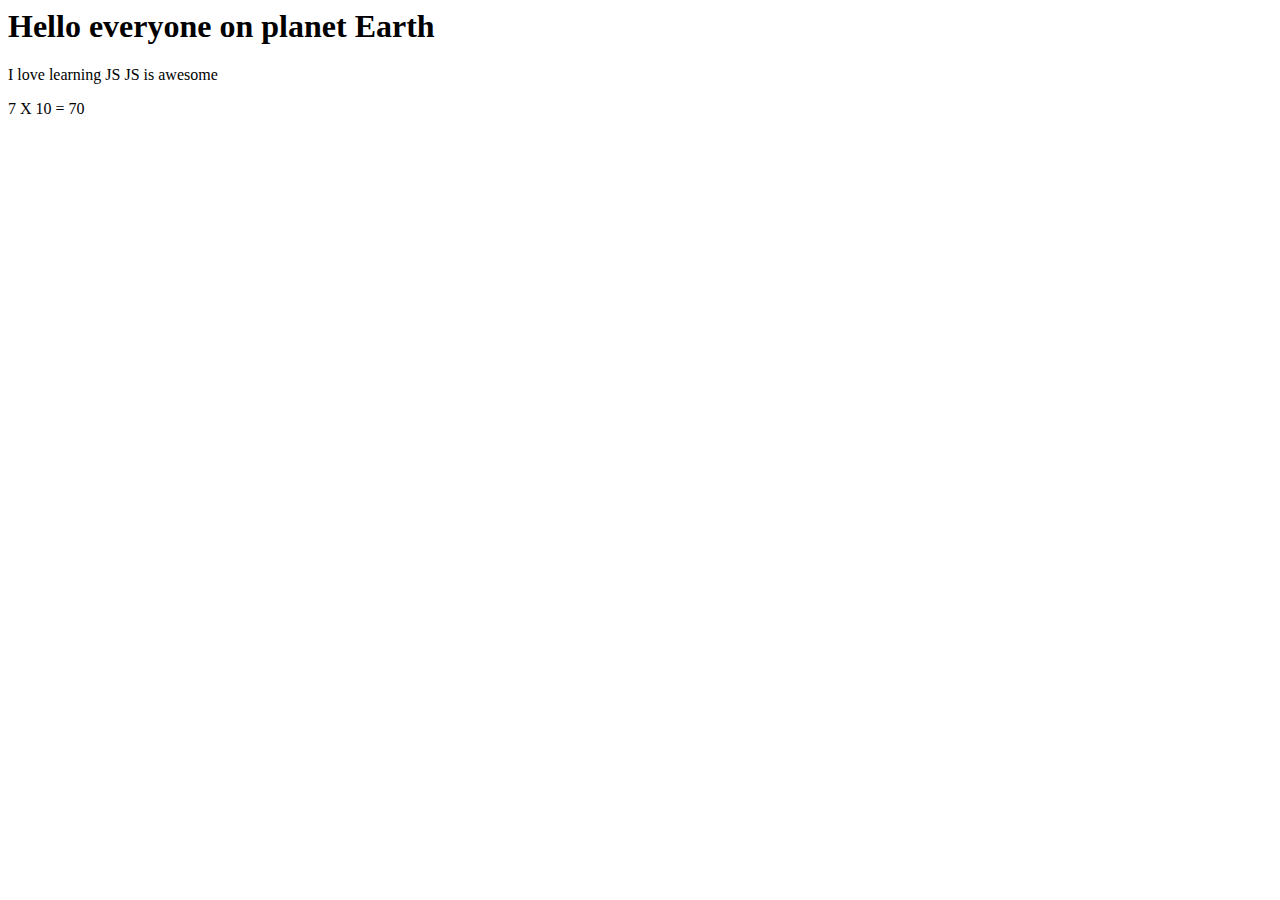
<file: Learning JS/index.html>
<html>
    
      <head>
          <link rel="stylesheet" type="text/css"href="style.css">
    </head>
    <body>
         <h1 id="heading1">Hello</h1>
        <p id="paragraph1"></p>
        <p id="paragraph2"></p>
        
        
        <script>
            var text1;
            var text2;
            var text3;
            
            
            var numA = 7;
            var numB = 10;
            
            text1= "Hello everyone on planet Earth";
            text2 = "I love learning JS";
            text3 = " JS is awesome";
            
            document.getElementById("heading1").innerHTML = (text1);
            document.getElementById("paragraph1").innerHTML= (text2  + text3);
            document.getElementById("paragraph2").innerHTML= (numA + " X " + numB + " = " + numA * numB);
            
            
         </script>
      </body>
    
</html>
</file>
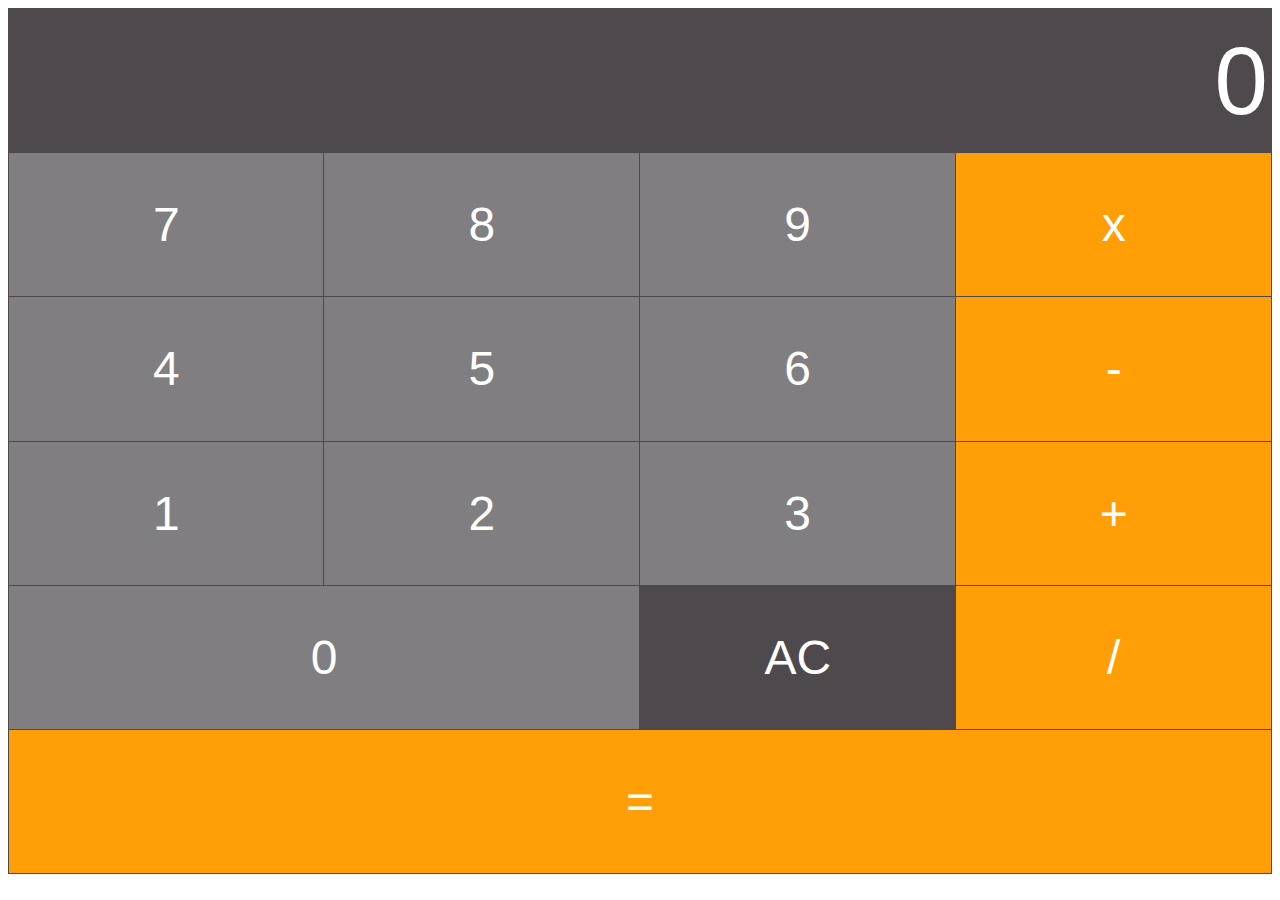
<file: Learning JS/calculator.html>
<html>
    <head>
        <link rel="stylesheet" type="text/css" href="style.css"> 
    </head>
        <body>  
       <table border="1">
            <tr>
           <td  colspan ="4">
                <input type="text" id ="inputBox" value="0"/>
                </td>  
               </tr>
                  <tr>
                   <td class="digitButton" onclick="digitBtnPressed(7)">7</td>
                   <td class="digitButton" onclick="digitBtnPressed(8)">8</td>
                   <td class="digitButton" onclick="digitBtnPressed(9)">9</td>
                   <td  class="operatorButton" onclick="operatorBtnPressed('x')">x</td> 
           </tr>
           <tr>
                <td  class="digitButton" onclick="digitBtnPressed(4)">4</td>
                <td class="digitButton" onclick="digitBtnPressed(5)">5</td>
                <td class="digitButton" onclick="digitBtnPressed(6)"  >6</td>
                 <td class ="operatorButton" onclick="operatorBtnPressed('-')"  >-</td>
           </tr>
           <tr>
                 <td class="digitButton" onclick="digitBtnPressed(1)">1</td>
                 <td class="digitButton" onclick="digitBtnPressed(2)" >2</td>
                 <td class="digitButton" onclick="digitBtnPressed(3)"  >3</td>
                 <td class="operatorButton" onclick="operatorBtnPressed('+')" >+</td>
           </tr>
               <tr>
                   <td class="digitButton" colspan="2" onclick="digitBtnPressed(0)">0</td>
                   <td class + "ACButton" onclick="btnAcPressed()" >AC</td>
                   <td  class = "operatorButton"onclick="operatorBtnPressed('/')" >/</td>
           </tr>
               <tr>
                   <td class="operatorButton"colspan="4" onclick ="equalsBtnPressed()">=</td>
           
                 </tr>
            </table>                
          <script>
              var newLine = true;  //Boolean variable. Determines if the next thing the user types should be on a new line
              var value1;
              var currentOperator;
              
              //Event handler for when any didgit button is pressed.
               function digitBtnPressed(button){
                   if(newLine){
                       document.getElementById("inputBox").value = button;
                       newLine = false;
                   }else{
                   var currentValue = document.getElementById("inputBox").value;
                   document.getElementById("inputBox").value = currentValue + button;
                   }
                   
               }
              
              //Event handler for when the AC button is pressed.
              function btnAcPressed(){
                  document.getElementById("inputBox").value = 0;
                  newLine = true;
              }
              //Event handler for operator buttons
              function operatorBtnPressed(operator){
                  currentOperator = operator;
                  value1 = parseInt(document.getElementById("inputBox").value);
                  newLine = true;
              }
              
              //Event handler for equals to button
              
              function equalsBtnPressed(){
                  var value2 = parseInt(document.getElementById("inputBox").value);
                  var finalTotal;
                  switch(currentOperator){
                      case "+":
                          finalTotal=value1 + value2;
                          break;
                      case "-":
                          finalTotal = value1 - value2;
                          break;
                      case "/":
                          finalTotal = value1 / value2;
                          break;
                      case "x":
                          finalTotal= value1 * value2;
                          break;
                  }
                  document.getElementById("inputBox").value= finalTotal;
                  value1= 0;
                  newLine = true;
              }
            </script>
        </body>
</html>
</file>
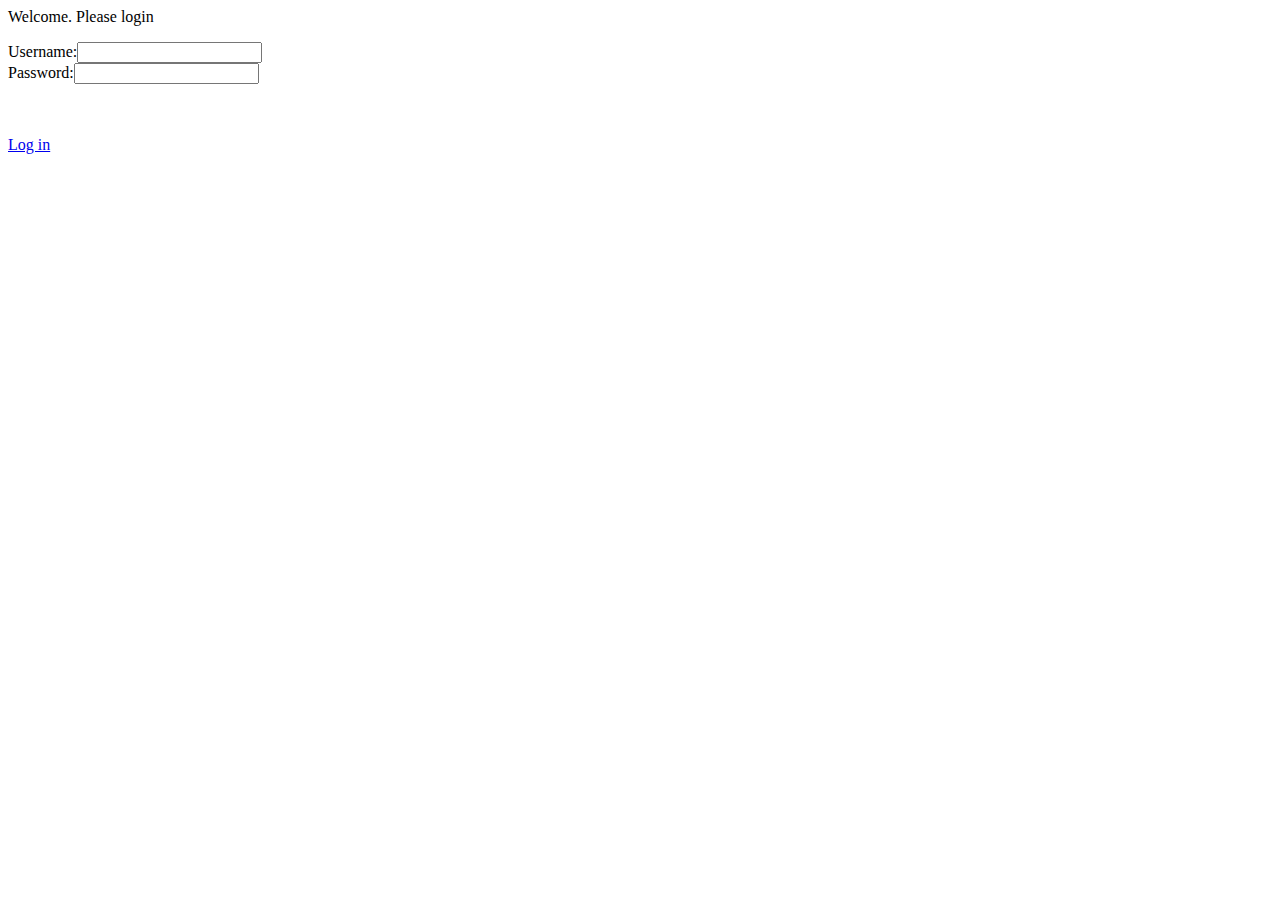
<file: Learning JS/loginForm.html>
<html>
    <head>
        <link rel="stylesheet" type="text/css" href="style.css"> 
    </head>
        <body>  
            <p> Welcome. Please login</p> 
            
            <form>
                
                <lebel for="usernameInput">Username:</lebel><input type="text" id="usernameInput"/><br/>
                <lebel for="passwordInput">Password:</lebel><input type="password"id="passwordInput"/>
                <p id="message"></p>
                <br/><br/>
                <a href="#"onclick="verifyUser()">Log in</a>
            </form>
            
          <script>
             function verifyUser(){
                 var username = document.getElementById("usernameInput").value;
                 var  password = document.getElementById("passwordInput").value;
                 checkUserCreds(username,password);
             }
              function checkUserCreds(username, password){
                  var systemUsername = "John";
                  var systemPassword = "007";
                  
                   if(username==systemUsername && password==systemPassword){
                       document.getElementById("message").innerHTML="Correct. Logging you in.. ";
                       
                       
                   }else{
                       document.getElementById("message").innerHTML="Username or password are incorrect";
                   }
                  
              }
            </script>
        </body>
</html>
</file>
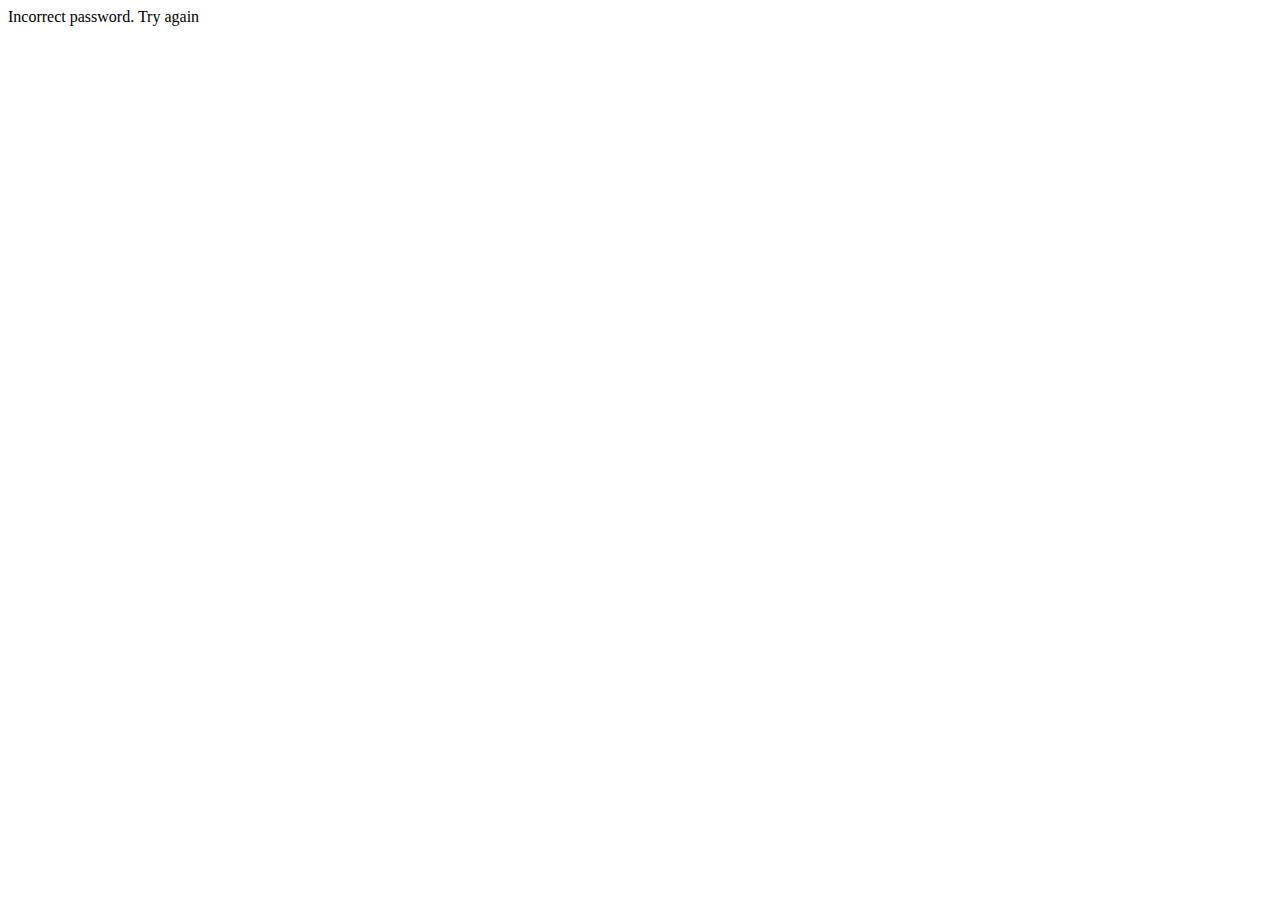
<file: Learning JS/password.html>
<html>
    <head>
        <link rel="stylesheet" type="text/css" href="style.css"> 
    </head>
        <body>  
            <p id="output"></p>                 
            
          <script>
              var userInputPassword ="006";
              var actualPassword ="007";
            
            if(userInputPassword == actualPassword){
                document.getElementById("output").innerHTML = ("Correct password");
            }else{
                document.getElementById("output").innerHTML = ("Incorrect password. Try again")
            }
              
            </script>
        </body>
</html>
</file>
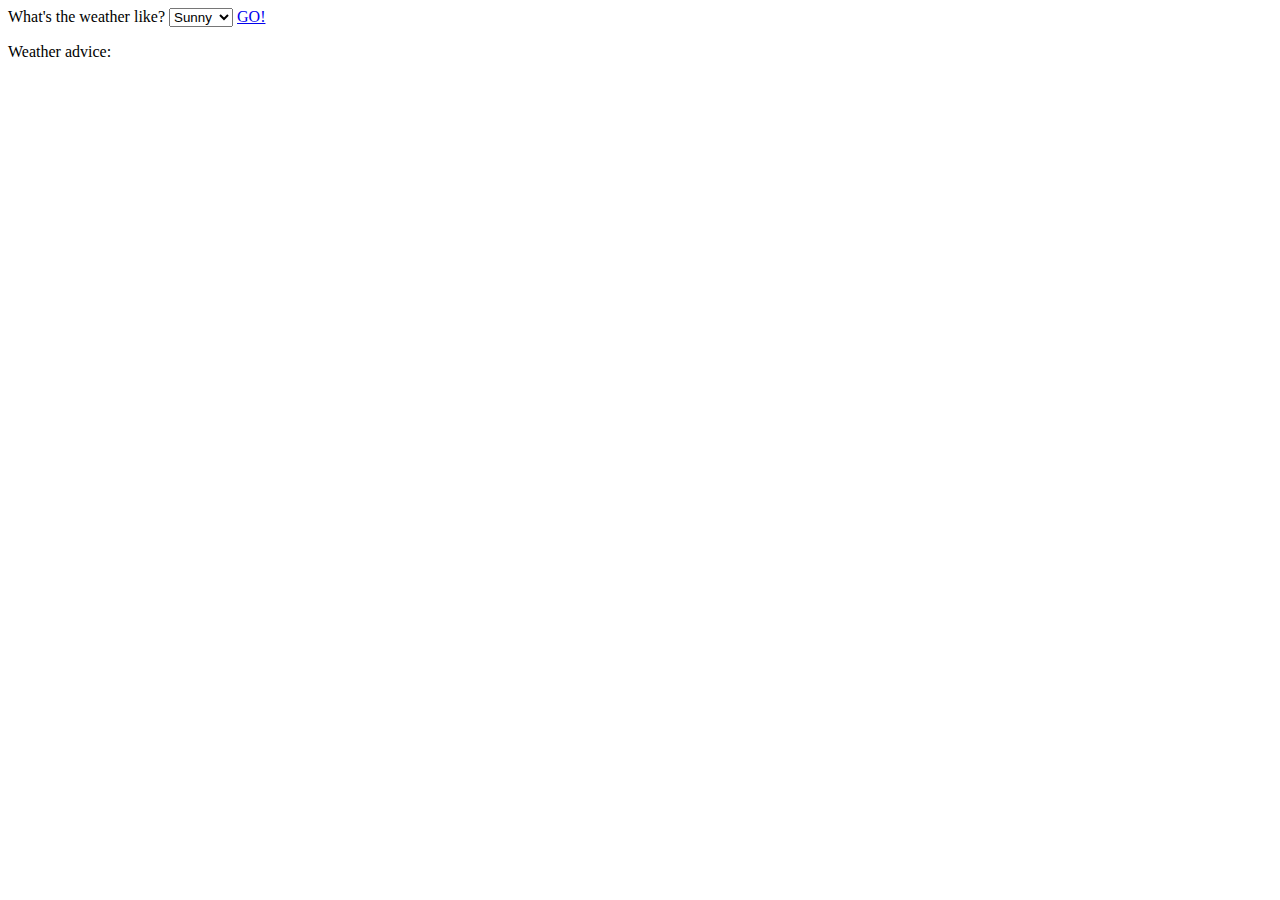
<file: Learning JS/switch.html>
<html>
    <head>
        <link rel="stylesheet" type="text/css" href="style.css"> 
    </head>
        <body>  
            <lebel  for="weather"> What's the weather like? </lebel>              
            <select id="weather">
                <option value="Sunny">Sunny</option>
                <option value="Windy">Windy</option>
                <option value="Rainy">Rainy</option>
                <option value="Snowy">Snowy</option>
                <option value="Cloudy">Cloudy</option>
                
            
            </select>
            <a href="#" onclick = "btnPressed()">GO!</a>
            <p id="outputText">Weather advice:</p>
          <script>
            function  btnPressed(){
                var weatherSelected = document.getElementById("weather").value;
                  var advice;
              
              switch(weatherSelected){
                  case "Sunny":
                      advice ="Wear your vest.";
                      break;
                      
                  case "Windy":
                      advice= "Wear your mask to avoid dry noise.";
                      break;
                      
                  case "Rainy":
                      advice= "Please carry your umbrella.";
                      break;
                      
                  case "Snowy":
                      advice="Please wear your warm boots.";
                      break;
                      
                  case "Cloudy":
                      advice="Please wear your jacket."
                      break;
              }
                  document.getElementById("outputText").innerHTML="Weather advice: "  + advice;
              }
            </script>
        </body>
</html>
</file>
<file: Learning JS/style.css>
table{
    color: #fff;
    text-align: center;
    border-collapse:collapse;
    font: normal 3em Arial, Helvetica, sans-serif;
}
tr{
    height: 16.02vh;
    background-color: #4e494d;
}
td{
    width: 25vw;
    border: 1px solid #4e494d;
}

#inputBox{
    font-size: 2em;
    background-color: #4e494d;
    text-align: right;
    width: 100%;
    color: #fff;
    border: 0px;
}

.digitButton{
    background-color: #807e80;
    
}
.operatorButton{
    background-color: #ff9e06;
}
.ACButton{
    background-color: #656165;
}
</file>
